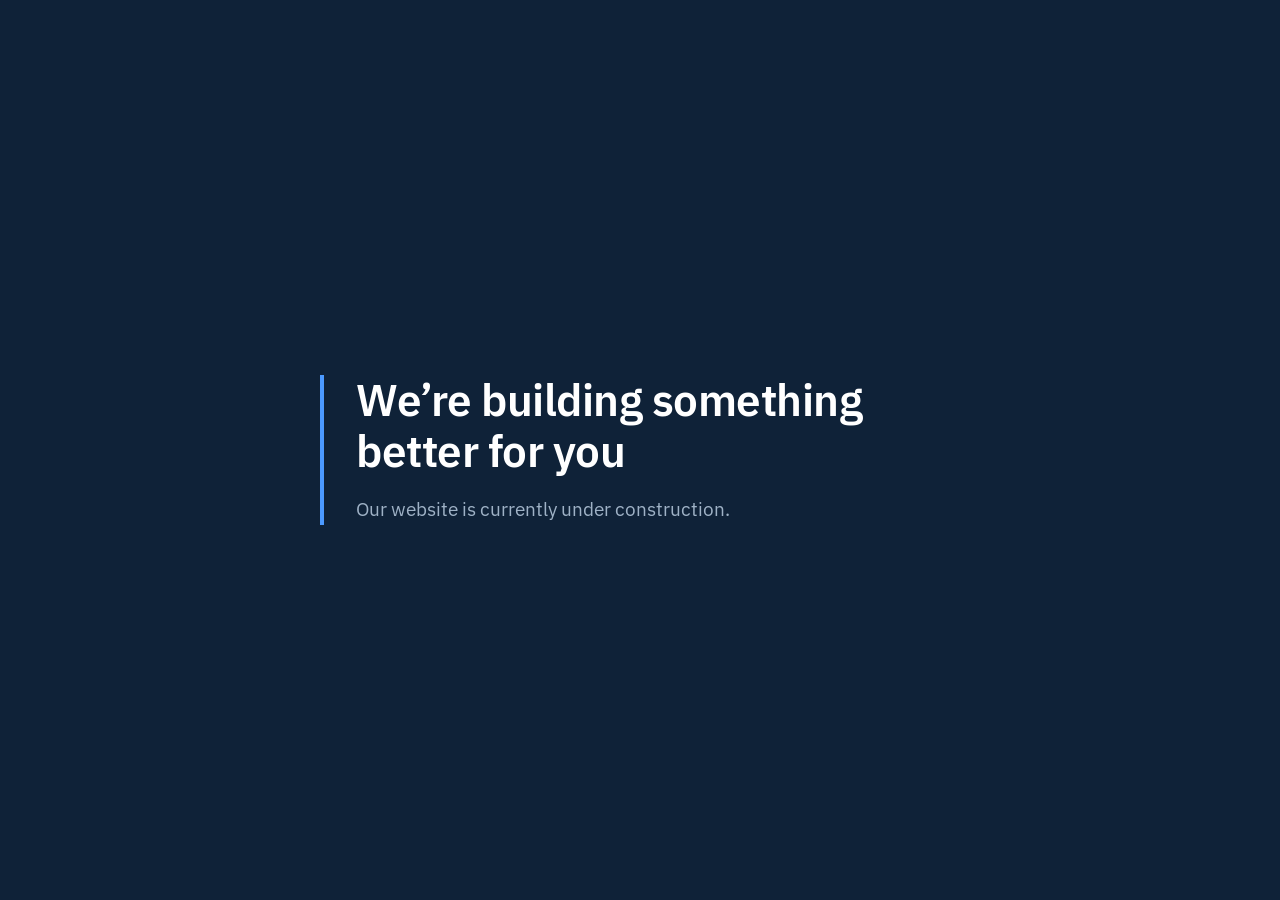
<file: index.html>
<!DOCTYPE html>
<html lang="en">
<head>
<meta charset="UTF-8">
<meta name="viewport" content="width=device-width, initial-scale=1">
<title>Under Construction</title>
<meta name="robots" content="noindex">
<link rel="preconnect" href="https://fonts.googleapis.com">
<link rel="preconnect" href="https://fonts.gstatic.com" crossorigin>
<link href="https://fonts.googleapis.com/css2?family=IBM+Plex+Sans:wght@400;600&display=swap" rel="stylesheet">
<style>
  * { box-sizing: border-box; margin: 0; padding: 0; }
  body {
    min-height: 100vh;
    display: flex;
    align-items: center;
    justify-content: center;
    padding: 24px;
    font-family: "IBM Plex Sans", "Segoe UI", Helvetica, Arial, sans-serif;
    background: #0f2238;
    color: #e6edf5;
  }
  main {
    max-width: 640px;
    border-left: 4px solid #4c9aff;
    padding-left: 32px;
  }
  h1 {
    font-size: 44px;
    line-height: 1.15;
    font-weight: 600;
    letter-spacing: -0.5px;
    color: #ffffff;
  }
  p {
    margin-top: 18px;
    font-size: 19px;
    line-height: 1.6;
    color: #9fb2c6;
  }
  @media (max-width: 600px) {
    main { padding-left: 20px; }
    h1 { font-size: 32px; }
    p { font-size: 17px; }
  }
</style>
</head>
<body>
  <main>
    <h1>We’re building something better for you</h1>
    <p>Our website is currently under construction.</p>
  </main>
</body>
</html>
</file>
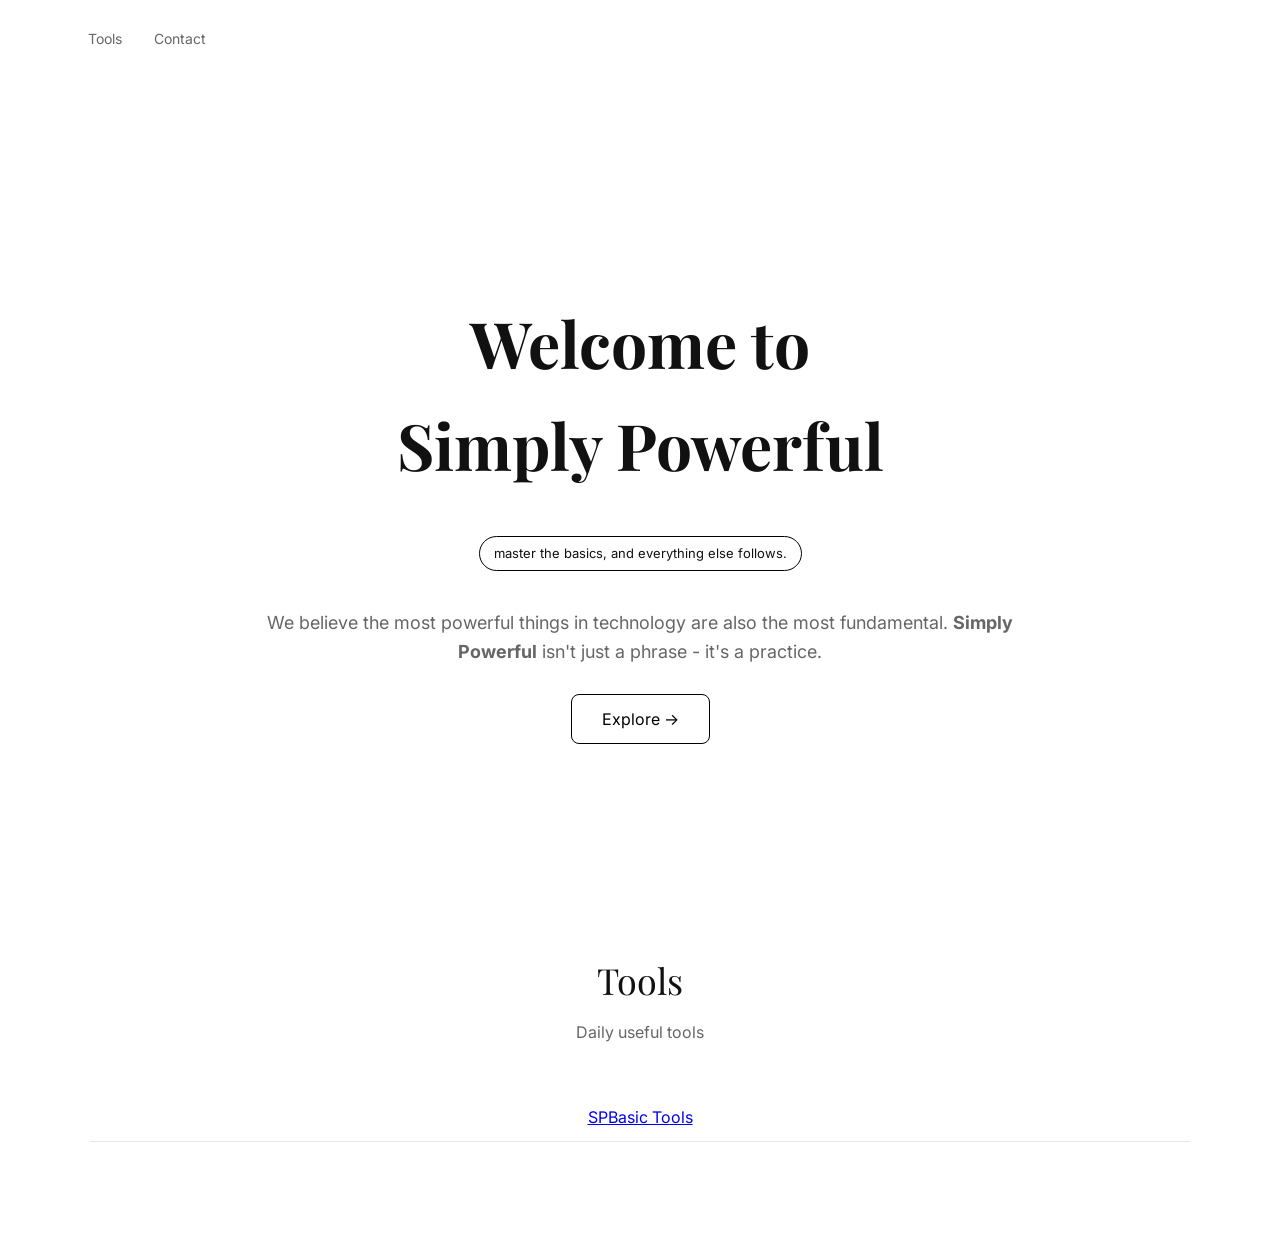
<file: index_Nov_01_2026.html>
<!DOCTYPE html>
<html lang="en">
<head>
  <meta charset="UTF-8">
  <title>Simply Powerful</title>
  <meta name="viewport" content="width=device-width, initial-scale=1.0">

  <!-- Fonts -->
  <link href="https://fonts.googleapis.com/css2?family=Playfair+Display:wght@500;600&family=Inter:wght@300;400;500&display=swap" rel="stylesheet">

  <style>
    :root {
      --text: #111;
      --subtle: #666;
      --border: #e5e5e5;
    }

    body {
      margin: 0;
      font-family: 'Inter', sans-serif;
      background: #fff;
      color: var(--text);
      line-height: 1.6;
    }

    /* NAV */
    header {
      display: flex;
      justify-content: space-between;
      padding: 28px 60px;
      font-size: 14px;
    }

    header nav a {
      margin-left: 28px;
      text-decoration: none;
      color: var(--subtle);
    }

    header nav a:hover {
      color: #000;
    }

    /* HERO */
    .hero {
      text-align: center;
      padding: 160px 20px 120px;
      max-width: 800px;
      margin: auto;
    }

    .hero h1 {
      font-family: 'Playfair Display', serif;
      font-size: 64px;
      margin-bottom: 20px;
    }

    .hero p {
      font-size: 18px;
      color: var(--subtle);
      margin-bottom: 40px;
    }

    .btn {
      text-decoration: none;
      border: 1px solid #000;
      padding: 14px 30px;
      border-radius: 8px;
      transition: 0.3s;
      color: #000;
    }

    .btn:hover {
      background: #000;
      color: #fff;
    }

    /* PHILOSOPHY */
    .philosophy {
      max-width: 800px;
      margin: auto;
      padding: 120px 20px;
      text-align: center;
    }

    .philosophy h1 {
      font-family: 'Playfair Display', serif;
      font-size: 44px;
    }

    .tagline {
      display: inline-block;
      border: 1px solid #000;
      padding: 6px 14px;
      font-size: 13px;
      border-radius: 20px;
      margin: 20px 0;
    }

    .philosophy p {
      color: var(--subtle);
      max-width: 680px;
      margin: auto;
    }

    /* TOOLS */
    .tools {
      max-width: 1100px;
      margin: auto;
      padding: 100px 40px;
    }

    .section-title {
      font-family: 'Playfair Display', serif;
      font-size: 36px;
      text-align: center;
    }

    .tools-tagline {
      text-align: center;
      color: var(--subtle);
      margin: 10px 0 60px;
    }

    .columns {
      display: flex;
      gap: 80px;
      flex-wrap: wrap;
    }

    .column {
      flex: 1;
      min-width: 320px;
    }

    .tool-list {
      max-height: 260px;
      overflow-y: auto;
    }

    .tool {
      margin-bottom: 20px;
      transition: 0.2s;
    }

    .tool:hover {
      transform: translateX(4px);
    }

    .divider {
      border-top: 1px solid var(--border);
      margin-top: 10px;
    }

    /* CONTACT */
    .contact {
      text-align: center;
      padding: 120px 20px;
    }

    footer {
      text-align: center;
      padding: 30px;
      color: #999;
    }

    /* SCROLL ANIMATION */
    .reveal {
      opacity: 0;
      transform: translateY(30px);
      transition: all 0.8s ease;
    }

    .reveal.active {
      opacity: 1;
      transform: translateY(0);
    }

    /* MOBILE */
    @media (max-width: 768px) {
      .hero h1 { font-size: 42px; }
      .columns { flex-direction: column; }
      header { padding: 20px; }
    }
  </style>
</head>

<body>

<header>
  <nav>
    <a href="#tools">Tools</a>
    <a href="#contact">Contact</a>
  </nav>
</header>

<section class="hero reveal">
  <h1>Welcome to<br>Simply Powerful</h1>
  <div class="tagline">master the basics, and everything else follows.</div>
  <p>
    We believe the most powerful things in technology are also the most fundamental.
    <strong>Simply Powerful</strong> isn't just a phrase - it's a practice.
  </p>
  <a href="#tools" class="btn">Explore →</a>
</section>

<section id="tools" class="tools reveal">
  <div class="section-title">Tools</div>
  <p class="tools-tagline">Daily useful tools</p>

	<div align="center">
		  <a href="https://tools.spbasic.com/">SPBasic Tools</a>
		  <div class="divider"></div>
	</div>

</section>

<!-- SCROLL SCRIPT -->
<script>
  const reveals = document.querySelectorAll(".reveal");

  const observer = new IntersectionObserver((entries) => {
    entries.forEach(entry => {
      if (entry.isIntersecting) {
        entry.target.classList.add("active");
      }
    });
  }, { threshold: 0.15 });

  reveals.forEach(el => observer.observe(el));
</script>

</body>
</html>
</file>
